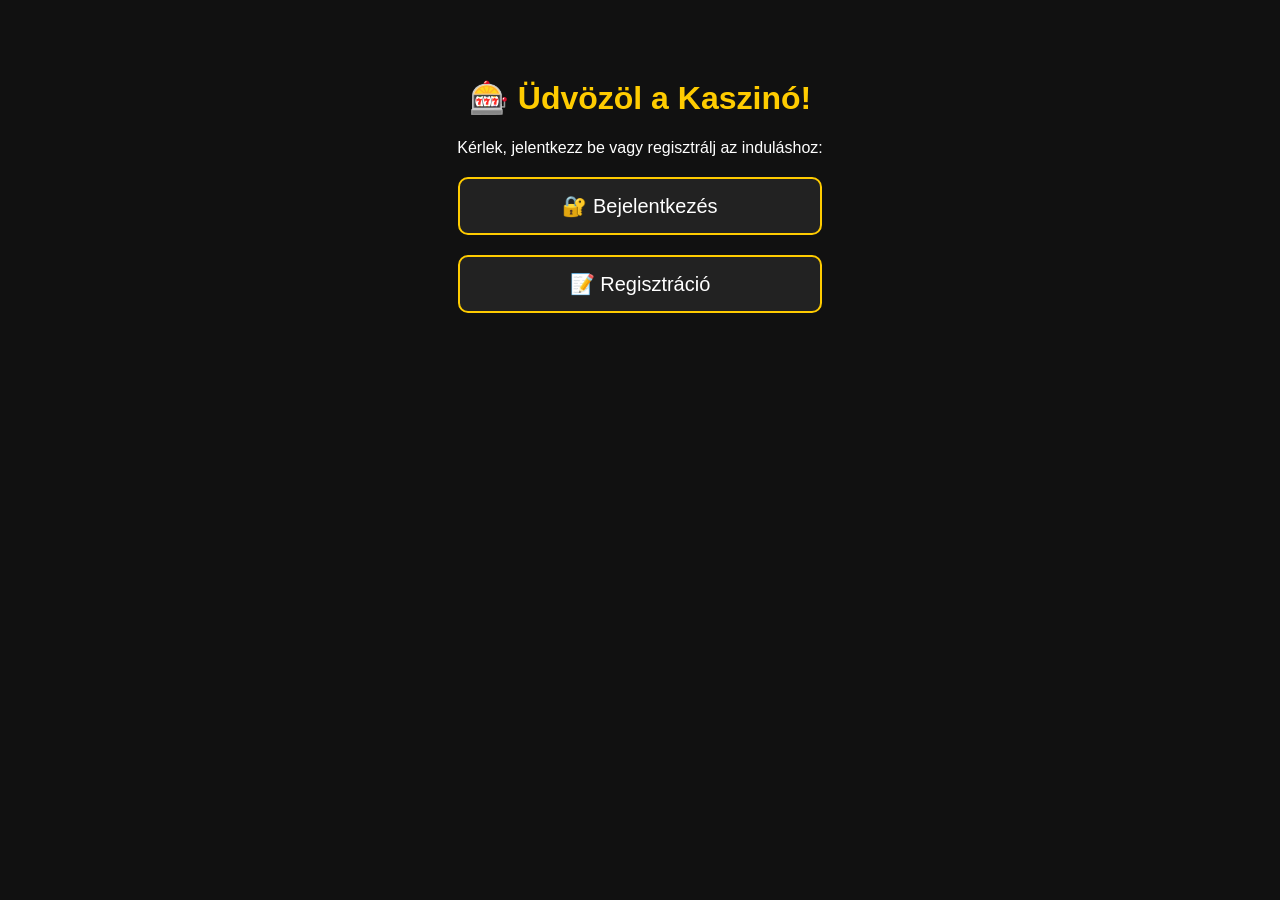
<file: index.html>
<!DOCTYPE html>
<html lang="hu">
<head>
    <meta charset="UTF-8">
    <title>Kaszinó – Főoldal</title>
    <style>
        body {
            font-family: Arial, sans-serif;
            background-color: #111;
            color: #fff;
            text-align: center;
            padding-top: 50px;
        }
        h1 {
            color: #ffcc00;
        }
        .game-link, .auth-link {
            display: block;
            margin: 20px auto;
            padding: 15px 30px;
            font-size: 20px;
            background-color: #222;
            border: 2px solid #ffcc00;
            border-radius: 10px;
            width: 300px;
            text-decoration: none;
            color: white;
        }
        .game-link:hover, .auth-link:hover {
            background-color: #444;
        }
        .top-bar {
            position: absolute;
            top: 10px;
            right: 20px;
            text-align: right;
        }
        .logout-btn {
            background: #e74c3c;
            border: none;
            padding: 8px 12px;
            color: white;
            cursor: pointer;
            border-radius: 4px;
            margin-top: 5px;
        }
    </style>
</head>
<body>
    <div id="auth-section" style="display:none;">
        <h1>🎰 Üdvözöl a Kaszinó!</h1>
        <p>Kérlek, jelentkezz be vagy regisztrálj az induláshoz:</p>
        <a class="auth-link" href="login.html">🔐 Bejelentkezés</a>
        <a class="auth-link" href="register.html">📝 Regisztráció</a>
    </div>

    <div id="game-section" style="display:none;">
        <div class="top-bar">
            <div>Egyenleg: <span id="balance">...</span> coins</div>
            <button class="logout-btn" onclick="logout()">Kijelentkezés</button>
        </div>

<h1>🎰 Online Kaszinó</h1>
<a class="game-link" href="blackjack/blackjack.html">♠ Blackjack</a>
<a class="game-link" href="felkaru_rablo/rablo.html">🎰 5x5 Slot Machine</a>
<a class="game-link" href="rulett/rulett.html">🎡 Rulett</a>
<a class="game-link" href="poker/poker.html">🃏 Texas Hold’em Poker</a> 
<a class="game-link" href="crash/crash.html">📈 Tősde</a></div>
    <script>
        async function checkSession() {
            try {
                const res = await fetch("api/get_balance.php");
                const balance = await res.text();

                if (balance.includes("Not logged in") || balance.includes("hiba")) {
                    throw new Error("Not logged in");
                }

                document.getElementById("balance").textContent = balance;
                document.getElementById("game-section").style.display = "block";
            } catch (err) {
                document.getElementById("auth-section").style.display = "block";
            }
        }

        async function logout() {
            await fetch("auth/logout.php");
            location.reload();
        }

        checkSession();
    </script>
</body>
</html>
</file>
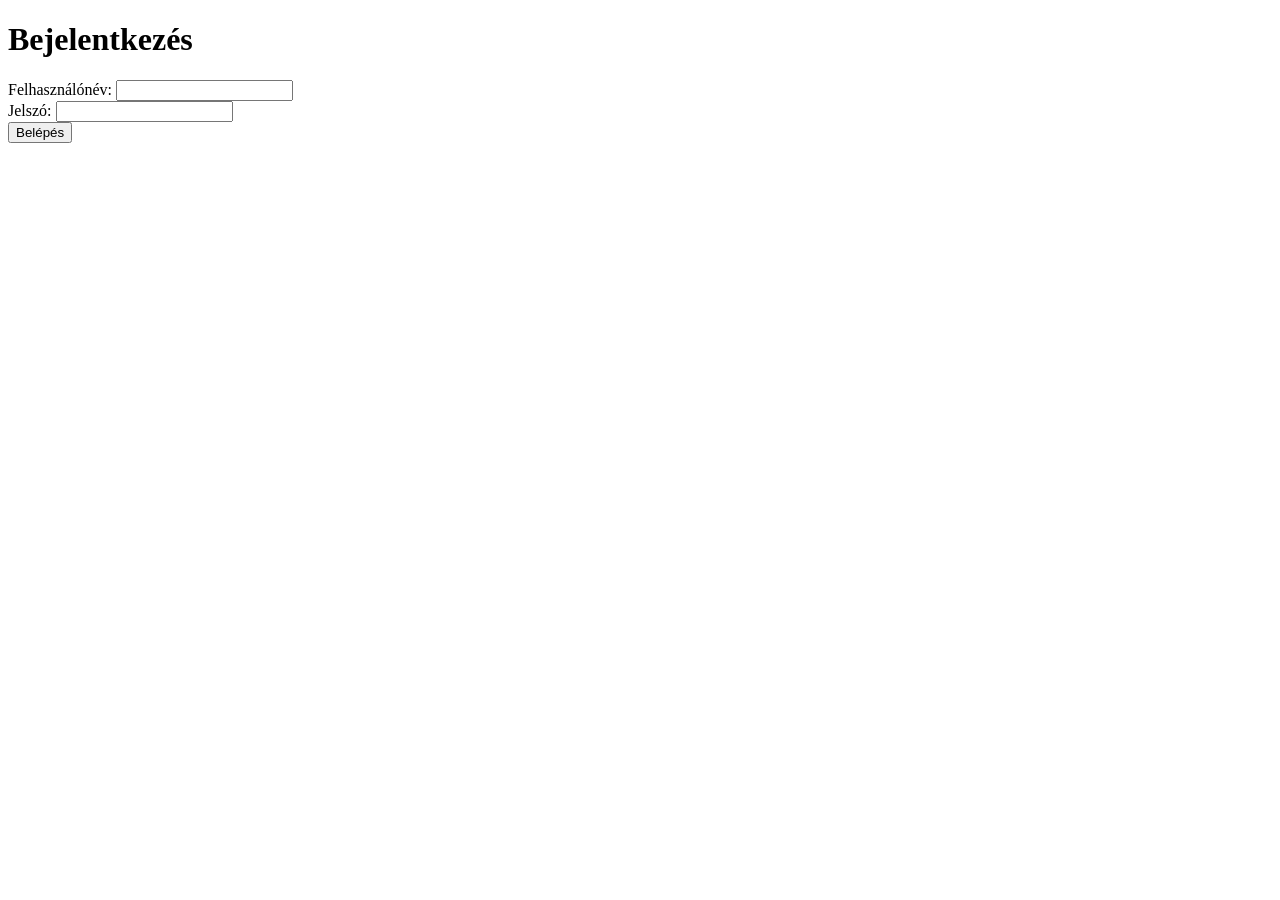
<file: login.html>
<!DOCTYPE html>
<html lang="hu">
<head>
  <meta charset="UTF-8">
  <title>Bejelentkezés</title>
</head>
<body>
  <h1>Bejelentkezés</h1>
  <form id="loginForm">
    Felhasználónév: <input type="text" name="username"><br>
    Jelszó: <input type="password" name="password"><br>
    <button type="submit">Belépés</button>
  </form>
  <p id="message"></p>

  <script>
    document.getElementById("loginForm").addEventListener("submit", async function(e) {
      e.preventDefault();
      const formData = new FormData(this);
      const res = await fetch("auth/login.php", { method: "POST", body: formData });
      const text = await res.text();
      document.getElementById("message").textContent = text;
      if (text.includes("Logged in")) {
        window.location.href = "index.html";
      }
    });
  </script>
</body>
</html>
</file>
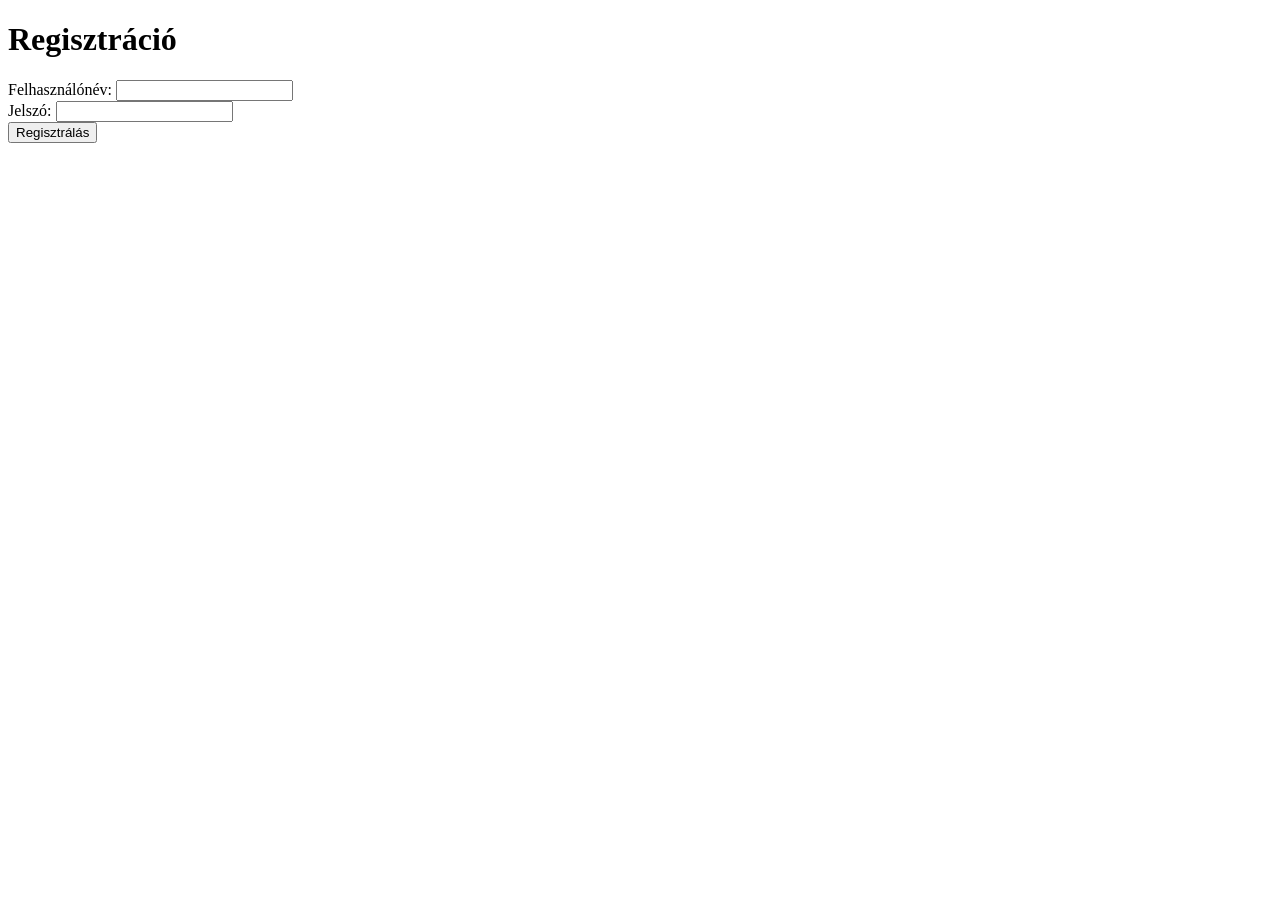
<file: register.html>
<!DOCTYPE html>
<html lang="hu">
<head>
  <meta charset="UTF-8">
  <title>Regisztráció</title>
</head>
<body>
  <h1>Regisztráció</h1>
  <form id="registerForm">
    Felhasználónév: <input type="text" name="username"><br>
    Jelszó: <input type="password" name="password"><br>
    <button type="submit">Regisztrálás</button>
  </form>
  <p id="message"></p>

  <script>
    document.getElementById("registerForm").addEventListener("submit", async function(e) {
      e.preventDefault();
      const formData = new FormData(this);
      const res = await fetch("auth/register.php", { method: "POST", body: formData });
      const text = await res.text();
      document.getElementById("message").textContent = text;
      if (text.includes("Registered")) {
        window.location.href = "index.html";
      }
    });
  </script>
</body>
</html>
</file>
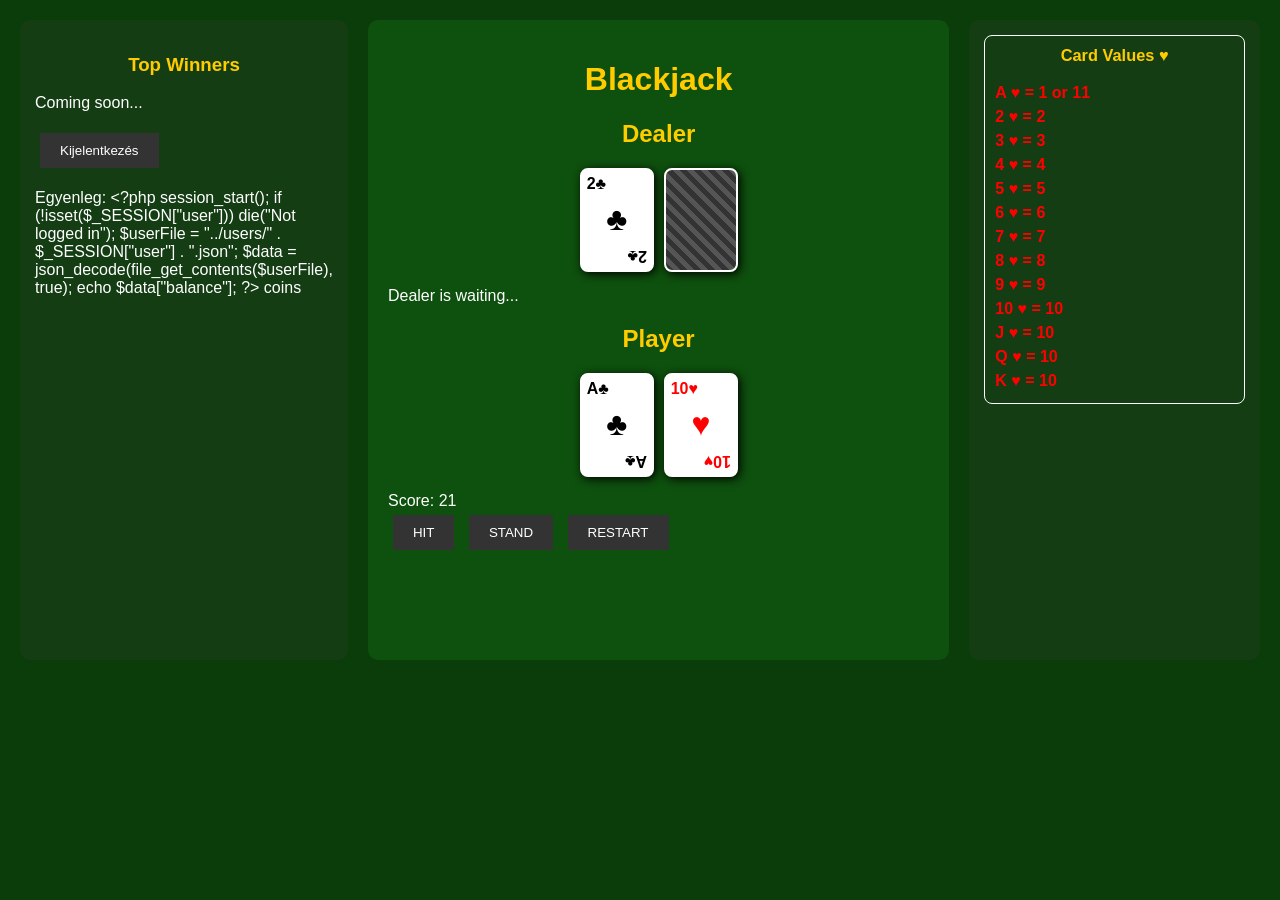
<file: blackjack/blackjack.html>
<!DOCTYPE html>
<html lang="en">
   <head>
      <meta charset="UTF-8">
      <title>Blackjack</title>
      <style>
         body {
         background-color: #0b3d0b;
         margin: 0;
         font-family: Arial, sans-serif;
         color: #fff;
         }
         .container {
         display: grid;
         grid-template-columns: 1fr 2fr 1fr;
         gap: 20px;
         max-width: 1400px;
         margin: auto;
         padding: 20px;
         }
         .left-panel, .right-panel {
         background: #143d14;
         border-radius: 10px;
         padding: 15px;
         min-height: 600px;
         }
         .game-panel {
         background: #0e500e;
         border-radius: 10px;
         padding: 20px;
         color: #fff;
         min-height: 600px;
         }
         h1, h2, h3 {
         color: #ffcc00;
         text-align: center;
         }
         .value-list {
         background: #143d14;
         border: 1px solid #fff;
         padding: 10px;
         border-radius: 8px;
         font-size: 14px;
         }
         .value-list h3 {
         color: #ffcc00;
         margin-top: 0;
         }
         .guide-card {
         color: red;
         padding: 3px 0;
         font-size: 16px;
         font-weight: bold;
         }
         .card {
         width: 60px;
         height: 90px;
         border: 2px solid #fff;
         border-radius: 8px;
         background-color: #fff;
         color: #000;
         font-size: 24px;
         font-weight: bold;
         display: flex;
         flex-direction: column;
         justify-content: space-between;
         padding: 5px;
         box-shadow: 2px 2px 10px #000;
         }
         .card.red { color: red; }
         .card .corner { font-size: 16px; }
         .cards {
         display: flex;
         justify-content: center;
         gap: 10px;
         margin: 15px 0;
         }
         button {
         padding: 10px 20px;
         margin: 5px;
         background: #333;
         color: #fff;
         border: none;
         cursor: pointer;
         }
         button:hover { background: #555; }
         .card.back {
         background: repeating-linear-gradient(45deg, #333, #333 5px, #555 5px, #555 10px);
         color: transparent;
         }
      </style>
   </head>
   <body>
      <div class="container">
         <div class="left-panel">
            <h3>Top Winners</h3>
            <p>Coming soon...</p>
            <button onclick="logout()">Kijelentkezés</button>
            <p>Egyenleg: <span id="balance">...</span> coins</p>
         </div>
         <div class="game-panel">
            <h1>Blackjack</h1>
            <div>
               <h2>Dealer</h2>
               <div id="dealer-cards" class="cards"></div>
               <div id="dealer-score">Dealer is waiting...</div>
            </div>
            <div>
               <h2>Player</h2>
               <div id="player-cards" class="cards"></div>
               <div id="player-score"></div>
            </div>
            <button id="hit-btn" onclick="hit()">HIT</button>
            <button id="stand-btn" onclick="stand()">STAND</button>
            <button onclick="restart()">RESTART</button>
            <h2 id="result"></h2>
         </div>
         <div class="right-panel">
            <div id="card-guide" class="value-list">
               <h3>Card Values ♥</h3>
               <div class="guide-card">A ♥ = 1 or 11</div>
               <div class="guide-card">2 ♥ = 2</div>
               <div class="guide-card">3 ♥ = 3</div>
               <div class="guide-card">4 ♥ = 4</div>
               <div class="guide-card">5 ♥ = 5</div>
               <div class="guide-card">6 ♥ = 6</div>
               <div class="guide-card">7 ♥ = 7</div>
               <div class="guide-card">8 ♥ = 8</div>
               <div class="guide-card">9 ♥ = 9</div>
               <div class="guide-card">10 ♥ = 10</div>
               <div class="guide-card">J ♥ = 10</div>
               <div class="guide-card">Q ♥ = 10</div>
               <div class="guide-card">K ♥ = 10</div>
            </div>
         </div>
      </div>
      <script>
         async function logout() {
           await fetch("../auth/logout.php");
           window.location.href = "../login.html";
         }

         async function loadBalance() {
           const res = await fetch("../api/get_balance.php");
           const balance = await res.text();
           document.getElementById("balance").textContent = balance;
         }

         async function updateBalance(delta) {
           await fetch("../api/update_balance.php", {
             method: "POST",
             headers: { "Content-Type": "application/json" },
             body: JSON.stringify({ delta })
           });
           loadBalance();
         }

         function renderDealer(showAll = false) {
           let html = '';
           dealerHand.forEach((card, index) => {
             if (!showAll && index === 1) {
               html += `<div class="card back">🂠</div>`;
             } else {
               const isRed = (card.suit === 'hearts' || card.suit === 'diamonds') ? 'red' : '';
               const suitSymbol = {'spades':'♠','hearts':'♥','diamonds':'♦','clubs':'♣'}[card.suit];
               html += `
                 <div class="card ${isRed}">
                   <div class="corner">${card.value}${suitSymbol}</div>
                   <div style="text-align:center; font-size:32px;">${suitSymbol}</div>
                   <div class="corner" style="transform: rotate(180deg);">${card.value}${suitSymbol}</div>
                 </div>`;
             }
           });
           document.getElementById('dealer-cards').innerHTML = html;
         }

         let deck, playerHand, dealerHand, gameOver = false;
         const suits = ['spades', 'hearts', 'diamonds', 'clubs'];
         const values = ['A', '2', '3', '4', '5', '6', '7', '8', '9', '10', 'J', 'Q', 'K'];

         function createDeck() {
           let d = [];
           for (let suit of suits) {
             for (let value of values) {
               d.push({ suit, value });
             }
           }
           return d.sort(() => Math.random() - 0.5);
         }

         function calcScore(hand) {
           let score = 0, aces = 0;
           for (let card of hand) {
             if (['J', 'Q', 'K'].includes(card.value)) score += 10;
             else if (card.value === 'A') { score += 11; aces++; }
             else score += parseInt(card.value);
           }
           while (score > 21 && aces) { score -= 10; aces--; }
           return score;
         }

         function render() {
           renderHand(playerHand, 'player-cards');
           renderDealer(gameOver);
           document.getElementById('player-score').textContent = 'Score: ' + calcScore(playerHand);
           document.getElementById('dealer-score').textContent = gameOver ? 'Score: ' + calcScore(dealerHand) : 'Dealer is waiting...';
         }

         function renderHand(hand, elementId) {
           let html = '';
           for (let card of hand) {
             const isRed = (card.suit === 'hearts' || card.suit === 'diamonds') ? 'red' : '';
             const suitSymbol = { spades: '♠', hearts: '♥', diamonds: '♦', clubs: '♣' }[card.suit];
             html += `<div class="card ${isRed}">
               <div class="corner">${card.value}${suitSymbol}</div>
               <div style="text-align:center; font-size:32px;">${suitSymbol}</div>
               <div class="corner" style="transform: rotate(180deg);">${card.value}${suitSymbol}</div>
             </div>`;
           }
           document.getElementById(elementId).innerHTML = html;
         }

         function hit() {
           if (gameOver) return;
           playerHand.push(deck.pop());
           render();
           if (calcScore(playerHand) > 21) endGame();
         }

         function stand() {
           if (gameOver) return;
           while (calcScore(dealerHand) < 17) {
             dealerHand.push(deck.pop());
           }
           endGame();
           render();
         }

         function endGame() {
           gameOver = true;
           let playerScore = calcScore(playerHand);
           let dealerScore = calcScore(dealerHand);
           let result = '';

           if (playerScore > 21) { result = 'Player busts! Dealer wins!'; updateBalance(-10); }
           else if (dealerScore > 21) { result = 'Dealer busts! Player wins!'; updateBalance(20); }
           else if (playerScore > dealerScore) { result = 'Player wins!'; updateBalance(10); }
           else if (dealerScore > playerScore) { result = 'Dealer wins!'; updateBalance(-10); }
           else { result = 'Push (Draw)!'; }

           document.getElementById('result').textContent = result;
           disableActions();
           render();
         }

         function restart() {
           deck = createDeck();
           playerHand = [deck.pop(), deck.pop()];
           dealerHand = [deck.pop(), deck.pop()];
           document.getElementById('result').textContent = '';
           gameOver = false;
           enableActions();
           render();
         }

         function disableActions() {
           document.getElementById('hit-btn').disabled = true;
           document.getElementById('stand-btn').disabled = true;
         }

         function enableActions() {
           document.getElementById('hit-btn').disabled = false;
           document.getElementById('stand-btn').disabled = false;
         }

         restart();
         loadBalance();
      </script>
   </body>
</html>
</file>
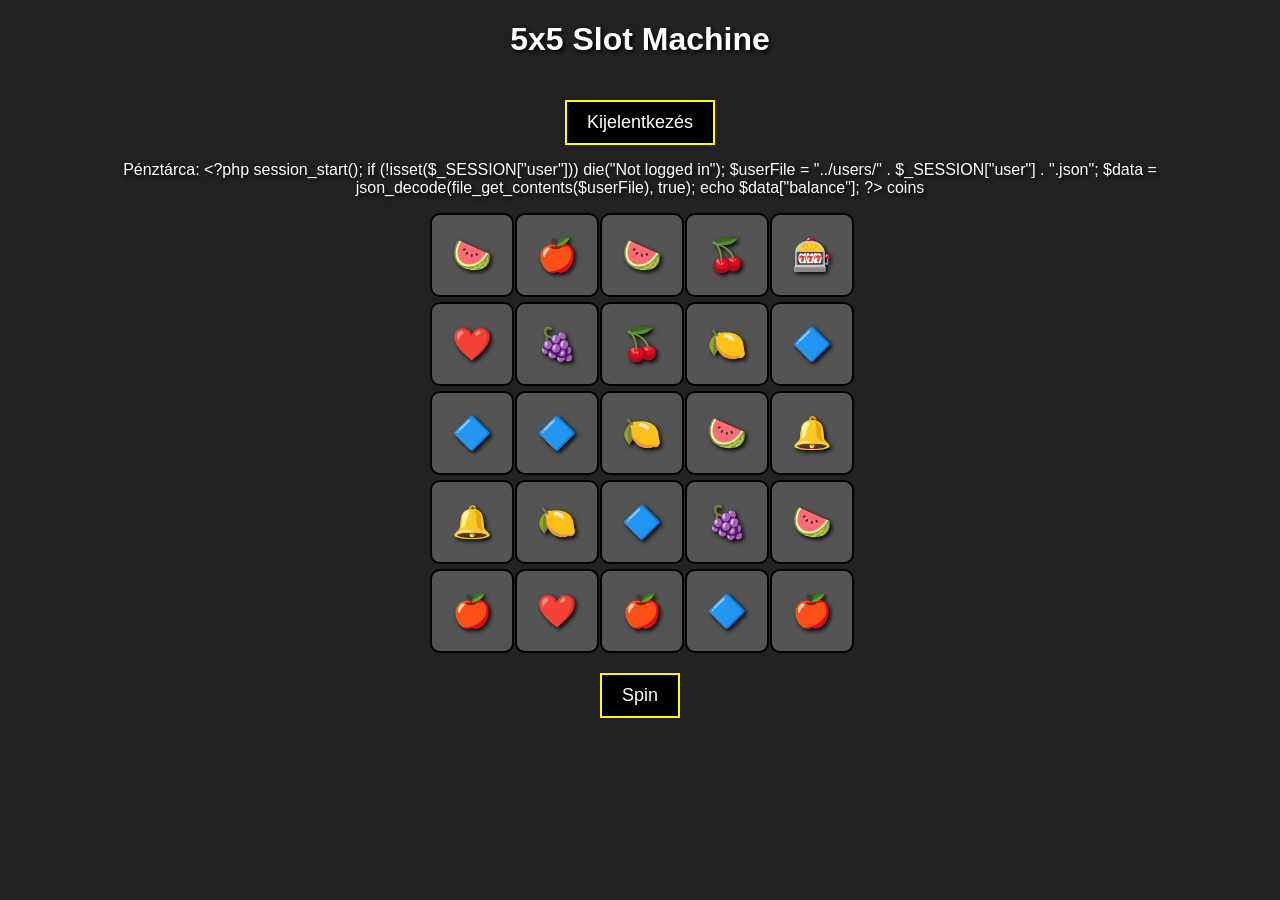
<file: felkaru_rablo/rablo.html>
<!DOCTYPE html>
<html lang="hu">
<head>
    <meta charset="UTF-8">
    <meta name="viewport" content="width=device-width, initial-scale=1.0">
    <title>5x5 Slot Machine</title>
    <style>
        body { 
            text-align: center; 
            font-family: Arial, sans-serif; 
            background: #222; 
            color: white; 
            text-shadow: 2px 2px 4px black;
        }
        .grid { display: grid; grid-template-columns: repeat(5, 80px); gap: 5px; justify-content: center; }
        .cell { 
            width: 80px; height: 80px; 
            display: flex; align-items: center; justify-content: center; 
            font-size: 32px; font-weight: bold; 
            border-radius: 10px; position: relative; 
            text-shadow: 2px 2px 4px black;
            border: 2px solid black;
            background: rgba(200, 200, 200, 0.3);
        }
        .winning {
            animation: glow 1s infinite alternate !important;
        }
        @keyframes glow {
            0% { background-color: black !important; color: yellow !important; box-shadow: 0 0 20px yellow; }
            100% { background-color: yellow !important; color: black !important; box-shadow: 0 0 40px yellow; }
        }
        button { 
            margin-top: 20px; padding: 10px 20px; font-size: 18px; cursor: pointer; 
            background-color: black; color: white; border: 2px solid yellow;
        }
        .falling { animation: fall 0.5s ease-in; }
        @keyframes fall {
            from { transform: translateY(-150px); opacity: 0; }
            to { transform: translateY(0); opacity: 1; }
        }
    </style>
</head>
<body>
    <h1>5x5 Slot Machine</h1>
    <button onclick="logout()">Kijelentkezés</button>
    <p>Pénztárca: <span id="balance">...</span> coins</p>
    <div class="grid" id="slotGrid"></div>
    <button onclick="spin()">Spin</button>
    <p id="payout"></p>

    <script>
        const symbols = {
            1: "🍒", 2: "🍋", 3: "🍇", 4: "🔷", 5: "🍎", 
            6: "🍉", 7: "❤️", 8: "🔔", 9: "🎰"
        };

        async function logout() {
            await fetch("../auth/logout.php");
            window.location.href = "../login.html";
        }

        async function loadBalance() {
            const res = await fetch("../api/get_balance.php");
            const balance = await res.text();
            document.getElementById("balance").textContent = balance;
        }

        async function updateBalance(delta) {
            await fetch("../api/update_balance.php", {
                method: "POST",
                headers: { "Content-Type": "application/json" },
                body: JSON.stringify({ delta })
            });
            loadBalance();
        }

        function generateGrid() {
            let numbers = [1,2,3,4,5,6,7,8,9];
            let grid = [];
            for (let i = 0; i < 5; i++) {
                let column = numbers.slice().sort(() => Math.random() - 0.5).slice(0,5);
                grid.push(column);
            }
            return grid[0].map((_, colIndex) => grid.map(row => row[colIndex]));
        }

        function drawGrid(grid) {
            const slotGrid = document.getElementById("slotGrid");
            slotGrid.innerHTML = "";
            grid.forEach((row, rowIndex) => {
                row.forEach((num, colIndex) => {
                    let cell = document.createElement("div");
                    cell.className = "cell falling";
                    cell.textContent = symbols[num];
                    cell.dataset.row = rowIndex;
                    cell.dataset.col = colIndex;
                    cell.style.animationDelay = `${(colIndex + rowIndex) * 0.08}s`;
                    slotGrid.appendChild(cell);
                });
            });
        }

        function highlightWinningCells(winningCells) {
            winningCells.forEach(([row, col]) => {
                let cell = document.querySelector(`[data-row='${row}'][data-col='${col}']`);
                if (cell) {
                    cell.classList.add("winning");
                }
            });
        }

        function clearWinningHighlights() {
            document.querySelectorAll(".winning").forEach(cell => {
                cell.classList.remove("winning");
            });
        }

        function checkWin(grid) {
            let payouts = [];
            let winningCells = [];
            
            for (let r = 0; r < 5; r++) {
                for (let c = 0; c <= 2; c++) {
                    if (grid[r][c] === grid[r][c + 1] && grid[r][c + 1] === grid[r][c + 2]) {
                        payouts.push(1.5);
                        winningCells.push([r, c], [r, c + 1], [r, c + 2]);
                    }
                }
            }

            highlightWinningCells(winningCells);
            let payoutText = payouts.length > 0 ? `Payout multipliers: ${payouts.join('x, ')}x` : "No Win";
            document.getElementById("payout").textContent = payoutText;

            if (payouts.length > 0) {
                let total = payouts.reduce((sum, p) => sum + p, 0);
                updateBalance(Math.round(10 * total)); // Pl. 10 alaptét szorozva szorzóval
            } else {
                updateBalance(-10);
            }
        }

        function spin() {
            clearWinningHighlights();
            let grid = generateGrid();
            drawGrid(grid);
            setTimeout(() => checkWin(grid), 500);
        }

        window.onload = () => {
            let initialGrid = generateGrid();
            drawGrid(initialGrid);
            loadBalance();
        };
    </script>
</body>
</html>
</file>
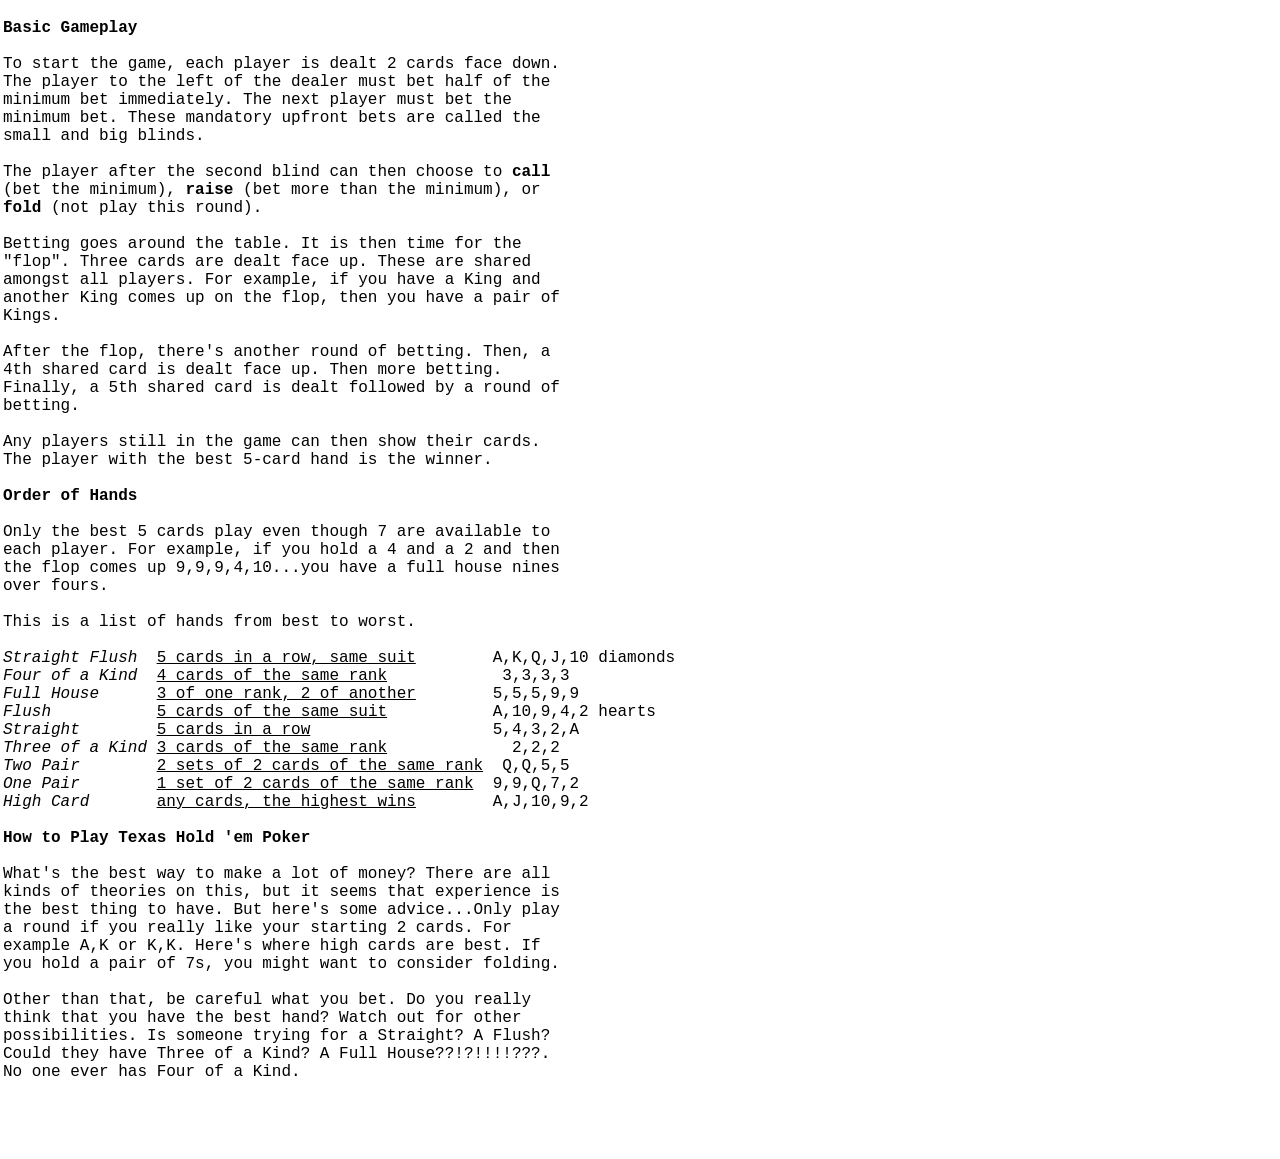
<file: poker/help.html>
<!doctype html>
<html lang="en">
<head>
   <meta charset="utf-8">
   <title>Hold 'em Help</title>
   <link rel="stylesheet" href="static/css/normalize.css" type="text/css">
   <link rel="stylesheet" href="static/css/poker.css" type="text/css">
   <link rel="shortcut icon" href="static/images/chip5.png" />
</head>
<!-- body vlink=0000FF><pre-->
<table><tr><td><pre>
<b>Basic Gameplay</b>

To start the game, each player is dealt 2 cards face down.
The player to the left of the dealer must bet half of the
minimum bet immediately. The next player must bet the
minimum bet. These mandatory upfront bets are called the
small and big blinds.

The player after the second blind can then choose to <b>call</b>
(bet the minimum), <b>raise</b> (bet more than the minimum), or
<b>fold</b> (not play this round).

Betting goes around the table. It is then time for the
"flop". Three cards are dealt face up. These are shared
amongst all players. For example, if you have a King and
another King comes up on the flop, then you have a pair of
Kings.

After the flop, there's another round of betting. Then, a
4th shared card is dealt face up. Then more betting.
Finally, a 5th shared card is dealt followed by a round of
betting.

Any players still in the game can then show their cards.
The player with the best 5-card hand is the winner.

<b>Order of Hands</b>

Only the best 5 cards play even though 7 are available to
each player. For example, if you hold a 4 and a 2 and then
the flop comes up 9,9,9,4,10...you have a full house nines
over fours.

This is a list of hands from best to worst.

<i>Straight Flush</i>  <u>5 cards in a row, same suit</u>        A,K,Q,J,10 diamonds
<i>Four of a Kind</i>  <u>4 cards of the same rank</u>            3,3,3,3
<i>Full House</i>      <u>3 of one rank, 2 of another</u>        5,5,5,9,9
<i>Flush</i>           <u>5 cards of the same suit</u>           A,10,9,4,2 hearts
<i>Straight</i>        <u>5 cards in a row</u>                   5,4,3,2,A
<i>Three of a Kind</i> <u>3 cards of the same rank</u>             2,2,2
<i>Two Pair</i>        <u>2 sets of 2 cards of the same rank</u>  Q,Q,5,5
<i>One Pair</i>        <u>1 set of 2 cards of the same rank</u>  9,9,Q,7,2
<i>High Card</i>       <u>any cards, the highest wins</u>        A,J,10,9,2

<b>How to Play Texas Hold 'em Poker</b>

What's the best way to make a lot of money? There are all
kinds of theories on this, but it seems that experience is
the best thing to have. But here's some advice...Only play
a round if you really like your starting 2 cards. For
example A,K or K,K. Here's where high cards are best. If
you hold a pair of 7s, you might want to consider folding.

Other than that, be careful what you bet. Do you really
think that you have the best hand? Watch out for other
possibilities. Is someone trying for a Straight? A Flush?
Could they have Three of a Kind? A Full House??!?!!!!???.
No one ever has Four of a Kind.
</pre></td><td>

<!-- What's this? A hidden right column! -->

</td></tr></table>

</body>
</html>
</file>
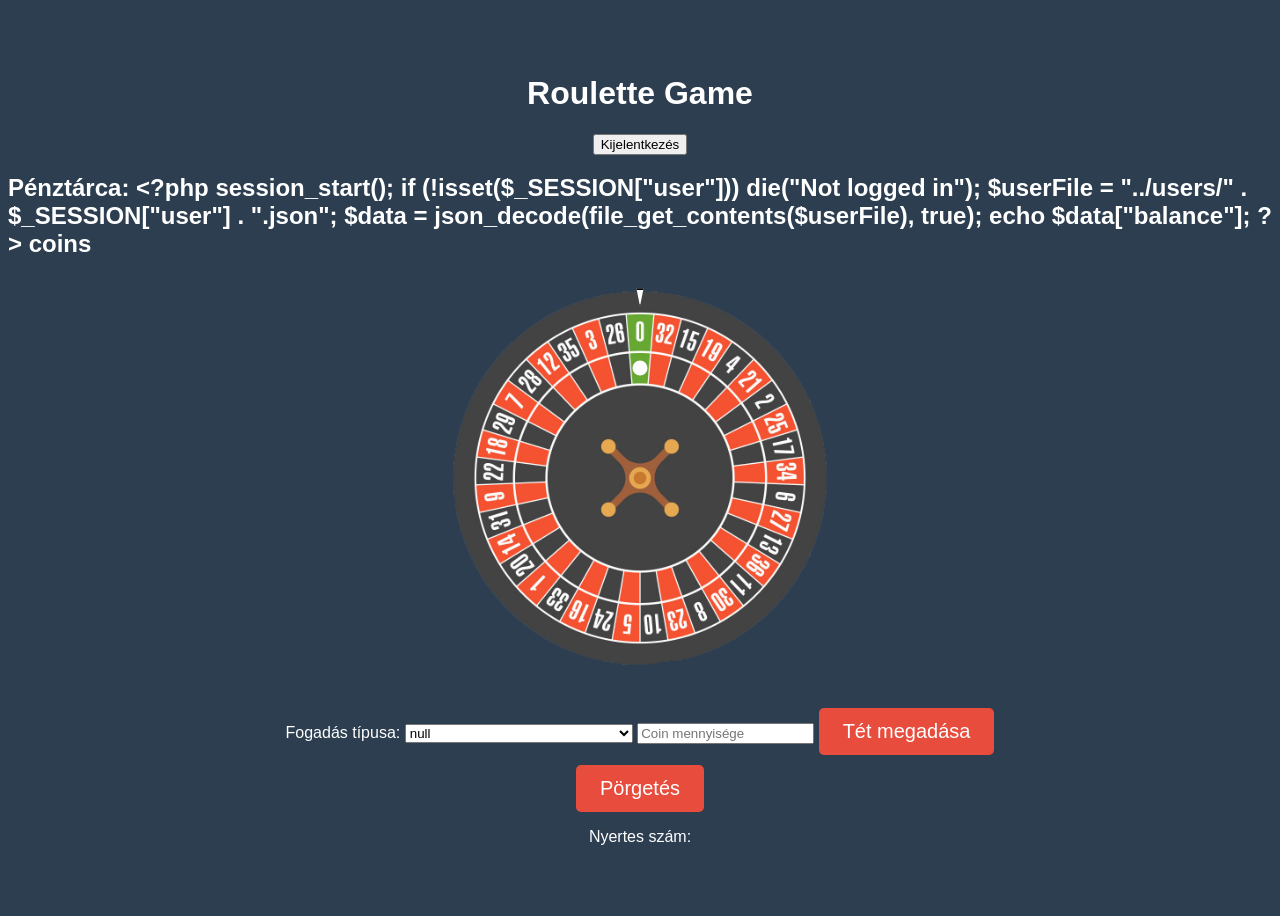
<file: rulett/rulett.html>
<!DOCTYPE html>
<html lang="hu">
<head>
  <meta charset="UTF-8">
  <meta name="viewport" content="width=device-width, initial-scale=1.0">
  <title>Roulette</title>
  <link rel="stylesheet" href="style.css">
</head>
<body>
  <h1>Roulette Game</h1>
  <button onclick="logout()">Kijelentkezés</button>
  <h2>Pénztárca: <span id="balance">...</span> coins</h2>
  <div class="roulette-container">
    <div class="wheel" id="wheel"></div>
    <div class="ball" id="ball"></div>
    <div class="pointer" id="pointer"></div>
  </div>
  <div class="betting-panel">
    <label for="bet-type">Fogadás típusa:</label>
    <select id="bet-type" onchange="toggleBetNumberInput()">
        <option value="null">null</option>
        <option value="straight">Egyenes tét (1 szám)</option>
        <option value="voisins">Voisins du Zéro (Zéró szomszédai)</option>
        <option value="tiers">Tiers du Cylindre (Harmadok)</option>
        <option value="orphans">Orphelins (Árvák)</option>
        <option value="zero-game">Jeu Zéro (Zéró játék)</option>
        <option value="first-dozen">1. Tucat</option>
        <option value="second-dozen">2. Tucat</option>
        <option value="third-dozen">3. Tucat</option>
        <option value="first-column">1. Oszlop</option>
        <option value="second-column">2. Oszlop</option>
        <option value="third-column">3. Oszlop</option>
        <option value="red">Piros</option>
        <option value="black">Fekete</option>
        <option value="even">Páros</option>
        <option value="odd">Páratlan</option>
        <option value="low">Alacsony (1-18)</option>
        <option value="high">Magas (19-36)</option>
      </select>
    <input type="number" id="bet-amount" placeholder="Coin mennyisége" min="1">
    <input type="number" id="bet-number" placeholder="Szám" min="0" max="36" style="display:none;">
    <button class="spin-button" onclick="placeBet()">Tét megadása</button>
  </div>
  <button class="spin-button" onclick="spinWheel()">Pörgetés</button>
  <p id="result">Nyertes szám: </p>
  <script src="rulett_script.js"></script>
  <script>
    // Egyenleg betöltése
    async function loadBalance() {
      const res = await fetch("../api/get_balance.php");
      const balance = await res.text();
      document.getElementById("balance").textContent = balance;
    }

    async function logout() {
      await fetch("../auth/logout.php");
      window.location.href = "../login.html";
    }

    loadBalance();
  </script>
</body>
</html>
</file>
<file: poker/static/css/poker.css>
html {
    font-family: sans-serif;
}


.poker-table {
    background-repeat: no-repeat;
    left: 100px;
    position: absolute;
    height: 411px;
    width: 745px;
}

.seat {
    height: 150px;
    position: absolute;
    width: 150px;
}

#button {
    background-image: url('../images/dealerbutton.png');
    background-repeat: no-repeat;
    background-size: 100%;
    height: 19px;
    position: absolute;
    width: 24px;
}

.name-chips {
    background-color: gray;
    border-radius: 4px;
    color: white;
    font-size: 14px;
    height: 33px;
    position: absolute;
    text-align: center;
    top: 65px;
    width: 140px;
}

.player-name {
    width: 100%;
}

.card {
    background-image: url('../images/cardback.png');
    background-size: 100%;
    border-radius: 4px;
    height: 73px;
    width: 50px;
}

.card:hover {
    scale: 1.5;
    translate: 0% -40%
}

.holecards {
    float: left;
    height: 73px;
    left: 20px;
    position: absolute;
    top: 3px;
    width: 102px;
}

.holecard1 {
    left: 0px;
    position: absolute;
}

.holecard2 {
    left: 50px;
    position: absolute;
}


.bet {
    color: white;
    font-size: 12px;
    left: 40px;
    position: absolute;
    top: 0px;
    text-shadow: -1px 0     black, 0 1px     black, 1px 0     black, 0 -1px     black;
    text-shadow: -1px 0 1px black, 0 1px 1px black, 1px 0 1px black, 0 -1px 1px black;
}

#seat0 {
    left: 0px;
    top:  330px;
}
.seat0-button {
    left: 235px;
    top:  410px;
}
#seat0 .bet {
    top: -20px;
}

#seat1 {
    left:  -50px;
    top: 155px;
}
.seat1-button {
    left: 185px;
    top:  235px;
}
#seat1 .bet {
    top: 100px;
}

#seat2 {
    left: 0px;
    top:  0px;
}
.seat2-button {
    left: 235px;
    top:   80px;
}
#seat2 .bet {
    top: 100px;
}

#seat3 {
    left: 200px;
    top:    0px;
}

.seat3-button {
    left: 280px;
    top:   80px;
}
#seat3 .bet {
    top: 100px;
}

#seat4 {
    left: 400px;
    top:    0px;
}

.seat4-button {
    left: 480px;
    top:   80px;
}
#seat4 .bet {
    top: 100px;
}

#seat5 {
    left: 600px;
    top:    0px;
}

.seat5-button {
    left: 680px;
    top:   80px;
}
#seat5 .bet {
    top: 100px;
}

#seat6 {
    left: 650px;
    top:  155px;
}
.seat6-button {
    left: 730px;
    top:  235px;
}
#seat6 .bet {
    top: 100px;
}

#seat7 {
    left: 600px;
    top:  330px;
}
.seat7-button {
    left: 680px;
    top:  410px;
}
#seat7 .bet {
    top: -20px;
}

#seat8 {
    left: 400px;
    top:  330px;
}
.seat8-button {
    left: 480px;
    top:  410px;
}
#seat8 .bet {
    top: -20px;
}

#seat9 {
    left: 200px;
    top:  330px;
}
.seat9-button {
    left: 280px;
    top:  410px;
}
#seat9 .bet {
    top: -20px;
}


#board {
    left: 250px;
    position: absolute;
    top:  168px;
}

#pot {
    color: white;
    font-size: 16px;
    left: 325px;
    position: absolute;
    text-align: center;
    top: 245px;
}

.boardcard {
    height: 73px;
    left: 0px;
    background-repeat: no-repeat;
    position: absolute;
    top: -10px;
    width: 50px;
}

#flop1 {
}

#flop2 {
    left: 52px;
}

#flop3 {
    left: 104px;
}

#turn {
    left: 156px;
}

#river {
    left: 208px;
}

#burn1 {
    left: 280px;
    rotate: -18deg;
}
#burn2 {
    left: 290px;
}
#burn3 {
    left: 300px;
    rotate: 15deg;
}

#action-options {
    height: 100px;
    left: 110px;
    position: absolute;
    top: 450px;
    width: 500px;
}

.action-button {
    background-color: silver;
    border-radius: 4px;
    color: white;
    cursor: pointer;
    font-size: 18px;
    height: 30px;
    left: 0px;
    padding: 10px 5px 0 5px;
    position: absolute;
    top: 0px;
}

#setup-options {
    height: 400px;
    left: 900px;
    position: absolute;
    top: 400px;
    width: 200px;
}

.setup-button {
    background-color: silver;
    border-radius: 4px;
    color: white;
    cursor: pointer;
    font-size: 18px;
    height: 30px;
    left: 0px;
    padding: 10px 5px 0px 5px;
    position: absolute;
    text-align: center;
    top: 0px;
    width: 160px;
}
.setup-button:hover {
    box-shadow: 3px 3px 4px #000000;
}

#speed-button {
    cursor: default;
    top: 50px;
}

select {
    background-color: silver;
    background: silver;
    border-radius: 4px;
    border: none;
    cursor: pointer;
    position: absolute;
    right: 10px;
    top: 10px;
    width: 3em;
}

#mode-button {
    top: 100px;
}

#help-button {
    top: 150px;
}

#check-button {
    top: 200px;
}

#history {
    border-color: black;
    border-radius: 4px;
    border-style: solid;
    border-width: 1px;
    font-size: 10px;
    height: 600px;
    left: 50px;
    position: absolute;
    top: 600px;
    width: 400px;
}

#game-response {
    border: none;
    color: black;
    font-size: 12px;
    height: 300px;
    left: 900px;
    position: absolute;
    text-align: center;
    top: 5px;
    width: 600px;
}

#production-code {
    color: black;
    font-size: 10px;
    height: 20px;
    left: 900px;
    position: absolute;
    text-align: right;
    top: 310px;
    width: 600px;
}

.response-normal {
    background-color: transparent;
}


.response-warning {
    background-color: #FF0000;
}

#fold-button:hover {
    box-shadow: 3px 3px 4px #000000;
}

#call-button {
    left: 80px;
}

#call-button:hover {
    box-shadow: 3px 3px 4px #000000;
}

#quick-raises {
    background-color: silver;
    border-radius: 4px;
    font-size: 18px;
    height: 75px;
    left: 25px;
    position: absolute;
    text-align: center;
    top: 515px;
    width: 350px;
}
#quick-raises a:link {
    color: white;
    text-decoration: none;
}
#quick-raises a:hover {
    color: white;
    text-shadow: 3px 3px 4px #000000;
}


#modal-box {
    background-color: silver;
    display: none;
    font-size: 12px;
    height: 100%;
    left: 0px;
    overflow: auto; /* Enable scroll */
    position: fixed;
    text-align: center;
    top: 0px;
    width: 100%;
    z-index: 1;  /* Stay on top */
}

#modal-box a:link {
    color: white;
    text-decoration: none;
}
#modal-box a:hover {
    color: white;
    text-shadow: 3px 3px 4px #000000;
}
</file>
<file: rulett/style.css>
body {
  display: flex;
  flex-direction: column;
  align-items: center;
  justify-content: center;
  height: 100vh;
  background-color: #2c3e50;
  color: white;
  font-family: Arial, sans-serif;
}
.roulette-container {
  position: relative;
  width: 400px;
  height: 400px;
}
.wheel {
  position: absolute;
  width: 100%;
  height: 100%;
  border-radius: 50%;
  background-image: url('wheel.png');
  background-size: 110%;
  background-position: 50% 50%;
  background-repeat: no-repeat;
  display: flex;
  justify-content: center;
  align-items: center;
  transition: transform 5s cubic-bezier(0.25, 1, 0.5, 1);
}
.pointer {
  position: absolute;
  top: 10px;
  left: 50%;
  width: 14px;
  height: 14px;
  background: white;
  border: 2px solid black;
  transform: translateX(-50%) rotate(360deg);
  clip-path: polygon(50% 100%, 30% 0%, 70% 0%);
}
.ball {
  position: absolute;
  width: 15px;
  height: 15px;
  background-color: white;
  border-radius: 50%;
  top: 50%;
  left: 50%;
  transform: translate(-50%, -50%) rotate(0deg) translate(0px, -110px);
  transition: transform 5s cubic-bezier(0.25, 1, 0.5, 1);
}
.betting-panel {
  margin-top: 20px;
}
.spin-button {
  margin-top: 10px;
  padding: 12px 24px;
  background-color: #e74c3c;
  border: none;
  color: white;
  font-size: 20px;
  cursor: pointer;
  border-radius: 5px;
}
.spin-button:hover {
  background-color: #c0392b;
}
</file>
